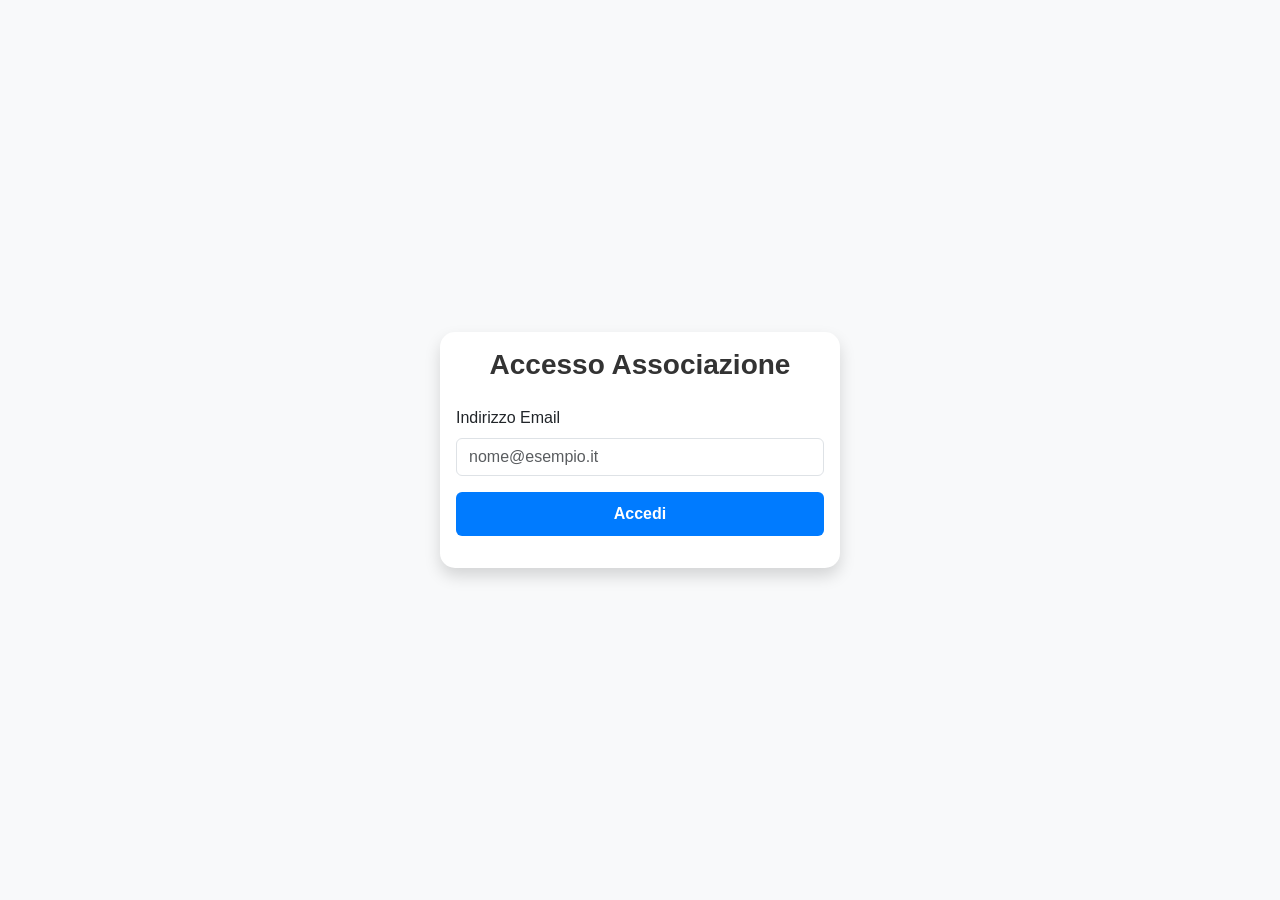
<file: index.html>
<!DOCTYPE html>
<html lang="it">
<head>
    <meta charset="UTF-8">
    <meta name="viewport" content="width=device-width, initial-scale=1.0">
    <title>Login - Gestione Sale Prove</title>
    <link href="https://cdn.jsdelivr.net/npm/bootstrap@5.3.0/dist/css/bootstrap.min.css" rel="stylesheet">
    <link rel="stylesheet" href="assets/css/style.css">
</head>
<body class="bg-light">

<div class="container d-flex justify-content-center align-items-center vh-100">
    <div class="card shadow" style="width: 100%; max-width: 400px;">
        <div class="card-body">
            <h3 class="card-title text-center mb-4">Accesso Associazione</h3>
            <form id="loginForm">
                <div class="mb-3">
                    <label for="email" class="form-label">Indirizzo Email</label>
                    <input type="email" class="form-control" id="email" placeholder="nome@esempio.it" required>
                </div>
                <button type="submit" class="btn btn-primary w-100">Accedi</button>
            </form>
            <div id="loginFeedback" class="mt-3"></div>
        </div>
    </div>
</div>

<script src="js/main.js"></script>
</body>
</html>
</file>
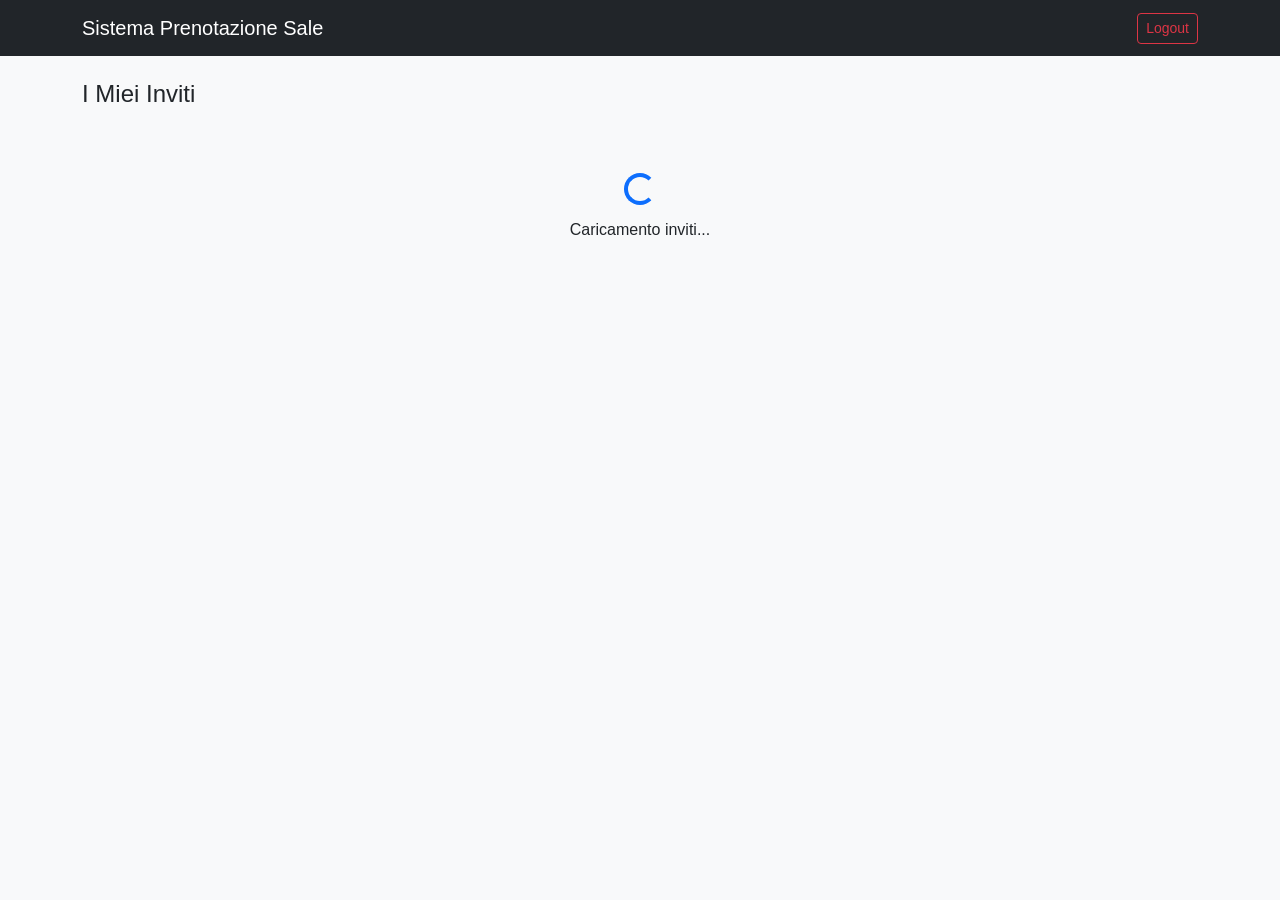
<file: dashboard.html>
<!DOCTYPE html>
<html lang="it">
<head>
    <meta charset="UTF-8">
    <meta name="viewport" content="width=device-width, initial-scale=1.0">
    <title>Dashboard - Gestione Sale</title>
    
    <link href="https://cdn.jsdelivr.net/npm/bootstrap@5.3.0/dist/css/bootstrap.min.css" rel="stylesheet">
    <link rel="stylesheet" href="assets/css/style.css">
</head>

<body class="bg-light">

    <nav class="navbar navbar-dark bg-dark mb-4">
        <div class="container">
            <span class="navbar-brand">Sistema Prenotazione Sale</span>
            <div class="d-flex">
                <span id="userName" class="navbar-text me-3 text-white"></span>
                <button class="btn btn-outline-danger btn-sm" onclick="logout()">Logout</button>
            </div>
        </div>
    </nav>

    <div class="container">
        <div id="sezioneResponsabile" class="d-none mb-5">
            <div class="card border-primary shadow-sm">
                <div class="card-header bg-primary text-white d-flex justify-content-between align-items-center">
                    <span>Pannello Responsabile</span>
                    <button class="btn btn-light btn-sm" onclick="apriModalePrenotazione()">Nuova Prenotazione +</button>
                </div>
                <div class="card-body">
                    <p class="mb-0">Gestisci le sale del tuo settore e crea nuovi eventi.</p>
                </div>
            </div>
        </div>

        <div id="sezioneIscritto">
            <h4 class="mb-3">I Miei Inviti</h4>
            <div id="listaInviti" class="row">
                <div class="col-12 text-center py-5">
                    <div class="spinner-border text-primary" role="status"></div>
                    <p class="mt-2">Caricamento inviti...</p>
                </div>
            </div>
        </div>
    </div>

    <div class="modal fade" id="modalPrenotazione" tabindex="-1" aria-hidden="true">
        <div class="modal-dialog">
            <div class="modal-content">
                <div class="modal-header">
                    <h5 class="modal-title">Nuova Prenotazione</h5>
                    <button type="button" class="btn-close" data-bs-dismiss="modal" aria-label="Close"></button>
                </div>
                <div class="modal-body">
                    <form id="formPrenotazione">
                        <div class="mb-3">
                            <label class="form-label">Seleziona Sala</label>
                            <select class="form-select" id="id_sala" required></select>
                        </div>
                        <div class="mb-3">
                            <label class="form-label">Attività</label>
                            <input type="text" class="form-control" id="attivita" placeholder="es. Prove Orchestra" required>
                        </div>
                        <div class="row">
                            <div class="col-md-6 mb-3">
                                <label class="form-label">Data</label>
                                <input type="date" class="form-control" id="data_pren" required>
                            </div>
                            <div class="col-md-3 mb-3">
                                <label class="form-label">Inizio</label>
                                <input type="number" class="form-control" id="ora_p" min="9" max="23" value="9" required>
                            </div>
                            <div class="col-md-3 mb-3">
                                <label class="form-label">Durata</label>
                                <input type="number" class="form-control" id="durata_p" min="1" max="5" value="1" required>
                            </div>
                        </div>
                        <div id="feedbackPrenotazione"></div>
                    </form>
                </div>
                <div class="modal-footer">
                    <button type="button" class="btn btn-secondary" data-bs-dismiss="modal">Annulla</button>
                    <button type="submit" form="formPrenotazione" class="btn btn-primary">Verifica e Salva</button>
                </div>
            </div>
        </div>
    </div>

    <script src="https://cdn.jsdelivr.net/npm/bootstrap@5.3.0/dist/js/bootstrap.bundle.min.js"></script>
    <script src="js/dashboard.js"></script>

</body>
</html>
</file>
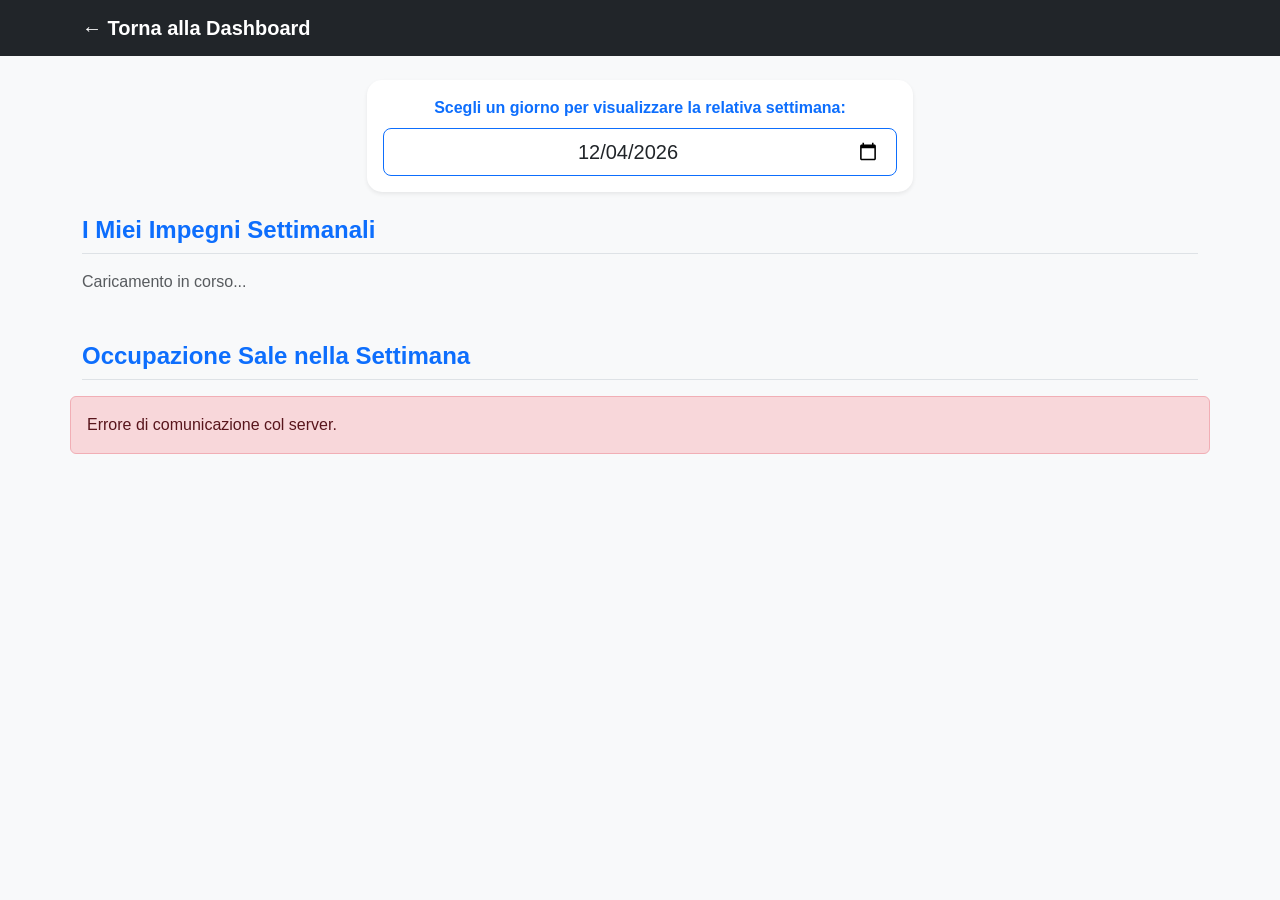
<file: Frontend/calendario.html>
<!DOCTYPE html>
<html lang="it">
<head>
    <meta charset="UTF-8">
    <title>Calendario Settimanale</title>
    <link href="https://cdn.jsdelivr.net/npm/bootstrap@5.3.0/dist/css/bootstrap.min.css" rel="stylesheet">
    <link rel="stylesheet" href="https://cdn.jsdelivr.net/npm/bootstrap-icons@1.11.1/font/bootstrap-icons.css">
    <link rel="stylesheet" href="../css/style.css">
</head>
<body class="bg-light">
    <nav class="navbar navbar-dark bg-dark mb-4">
        <div class="container">
            <a href="dashboard.html" class="navbar-brand fw-bold">← Torna alla Dashboard</a>
        </div>
    </nav>

    <div class="container pb-5">
        <div class="row mb-4">
            <div class="col-md-6 mx-auto">
                <div class="card shadow-sm border-0">
                    <div class="card-body text-center">
                        <label class="form-label fw-bold text-primary">Scegli un giorno per visualizzare la relativa settimana:</label>
                        <input type="date" class="form-control form-control-lg border-primary text-center" id="data_settimana" onchange="caricaCalendario()">
                    </div>
                </div>
            </div>
        </div>

        <h4 class="text-primary fw-bold mb-3 border-bottom pb-2">I Miei Impegni Settimanali</h4>
        <div class="row mb-5" id="impegniUtente">
            <div class="col-12 text-muted">Caricamento in corso...</div>
        </div>

        <h4 class="text-primary fw-bold mb-3 border-bottom pb-2">Occupazione Sale nella Settimana</h4>
        <div class="row" id="occupazioneSale">
            <div class="col-12 text-muted">Caricamento in corso...</div>
        </div>
    </div>

    <div class="modal fade" id="modalModifica" tabindex="-1" aria-hidden="true">
        <div class="modal-dialog">
            <div class="modal-content shadow-lg border-0">
                <div class="modal-header bg-warning text-dark">
                    <h5 class="modal-title fw-bold">Modifica Prenotazione</h5>
                    <button type="button" class="btn-close" data-bs-dismiss="modal" aria-label="Close"></button>
                </div>
                <div class="modal-body bg-light">
                    <form id="formModifica">
                        <input type="hidden" id="edit_id">
                        <div class="mb-3">
                            <label class="form-label fw-bold small text-muted">Attività</label>
                            <input type="text" class="form-control" id="edit_attivita" required>
                        </div>
                        <div class="row mb-3">
                            <div class="col-md-4">
                                <label class="form-label fw-bold small text-muted">Data</label>
                                <input type="date" class="form-control" id="edit_data" required>
                            </div>
                            <div class="col-md-4">
                                <label class="form-label fw-bold small text-muted">Ora Inizio</label>
                                <input type="number" class="form-control" id="edit_ora" min="9" max="23" required>
                            </div>
                            <div class="col-md-4">
                                <label class="form-label fw-bold small text-muted">Durata (Ore)</label>
                                <input type="number" class="form-control" id="edit_durata" min="1" max="5" required>
                            </div>
                        </div>
                    </form>
                </div>
                <div class="modal-footer">
                    <button type="button" class="btn btn-secondary" data-bs-dismiss="modal">Annulla</button>
                    <button type="button" class="btn btn-warning fw-bold" onclick="salvaModifica()">Salva Modifiche</button>
                </div>
            </div>
        </div>
    </div>

    <script src="https://cdn.jsdelivr.net/npm/bootstrap@5.3.0/dist/js/bootstrap.bundle.min.js"></script>
    <script>
        document.getElementById('data_settimana').value = new Date().toISOString().split('T')[0];
        
        function caricaCalendario() {
            const dataSelezionata = document.getElementById('data_settimana').value;
            if(!dataSelezionata) return;

            fetch(`../backend/get_calendario.php?data=${dataSelezionata}`, {
                headers: { 'X-Requested-With': 'XMLHttpRequest' }
            })
            .then(res => res.json())
            .then(data => {
                if(!data.success) { alert(data.message); return; }
                
                const currentUserId = data.current_user_id;

                // --- STAMPA IMPEGNI ---
                const divImpegni = document.getElementById('impegniUtente');
                divImpegni.innerHTML = '';
                if(data.impegni.length === 0) {
                    divImpegni.innerHTML = '<div class="col-12"><div class="alert alert-light border">Nessun impegno in questa settimana.</div></div>';
                } else {
                    data.impegni.forEach(imp => {
                        divImpegni.innerHTML += `
                            <div class="col-md-4 mb-3">
                                <div class="card h-100 border-success border-start border-4 shadow-sm">
                                    <div class="card-body">
                                        <h5 class="fw-bold">${imp.attivita}</h5>
                                        <p class="mb-1 text-muted">📍 ${imp.nome_sala}</p>
                                        <p class="mb-1 text-muted">📅 ${imp.data}</p>
                                        <p class="mb-0 text-muted">⏱ Ore ${imp.ora_inizio}:00 (${imp.durata}h)</p>
                                    </div>
                                </div>
                            </div>
                        `;
                    });
                }

                // --- STAMPA OCCUPAZIONE SALE A TABELLA ---
                const divSale = document.getElementById('occupazioneSale');
                divSale.innerHTML = '';
                if(data.sale.length === 0) {
                    divSale.innerHTML = '<div class="col-12"><div class="alert alert-light border">Nessuna sala occupata in questa settimana.</div></div>';
                } else {
                    const saleMap = {}; 
                    data.sale.forEach(s => {
                        if(!saleMap[s.nome_sala]) saleMap[s.nome_sala] = [];
                        saleMap[s.nome_sala].push(s);
                    });

                    for(const [nomeSala, prenotazioni] of Object.entries(saleMap)) {
                        let righeTabella = prenotazioni.map(p => {
                            const isMia = (p.id_responsabile == currentUserId);
                            const rowClass = isMia ? 'table-warning' : ''; 
                            const btnModifica = isMia ? 
                                `<button class="btn btn-sm btn-outline-dark" onclick="apriModaleModifica(${p.id}, '${p.attivita.replace(/'/g, "\\'")}', '${p.data}', ${p.ora_inizio}, ${p.durata || 1})">✏️ Modifica</button>` : 
                                '';

                            return `
                            <tr class="${rowClass}">
                                <td>${p.data}</td>
                                <td>${p.ora_inizio}:00</td>
                                <td>${p.durata}h</td> <td>${p.attivita}</td>
                                <td class="text-center">${btnModifica}</td>
                            </tr>`;
                        }).join('');

                        divSale.innerHTML += `
                            <div class="col-12 mb-4">
                                <div class="card border-info border-start border-4 shadow-sm bg-white">
                                    <div class="card-body">
                                        <h5 class="fw-bold text-info mb-3">${nomeSala}</h5>
                                        <div class="table-responsive">
                                            <table class="table table-hover table-bordered mb-0 align-middle">
                                                <thead class="table-light">
                                                    <tr>
                                                        <th>Data</th>
                                                        <th>Ora</th>
                                                        <th>Durata</th> <th>Attività</th>
                                                        <th class="text-center" style="width: 120px;">Azioni</th>
                                                    </tr>
                                                </thead>
                                                <tbody>
                                                    ${righeTabella}
                                                </tbody>
                                            </table>
                                        </div>
                                    </div>
                                </div>
                            </div>
                        `;
                    }
                }
            })
            .catch(err => {
                document.getElementById('occupazioneSale').innerHTML = '<div class="alert alert-danger">Errore di comunicazione col server.</div>';
            });
        }

        let modaleModificaInstance = null;

        function apriModaleModifica(id, attivita, data, ora, durata) {
            document.getElementById('edit_id').value = id;
            document.getElementById('edit_attivita').value = attivita;
            document.getElementById('edit_data').value = data;
            document.getElementById('edit_ora').value = ora;
            document.getElementById('edit_durata').value = durata;
            
            modaleModificaInstance = new bootstrap.Modal(document.getElementById('modalModifica'));
            modaleModificaInstance.show();
        }

        function salvaModifica() {
            const formData = new URLSearchParams();
            formData.append('id', document.getElementById('edit_id').value);
            formData.append('attivita', document.getElementById('edit_attivita').value);
            formData.append('data', document.getElementById('edit_data').value);
            formData.append('ora_inizio', document.getElementById('edit_ora').value);
            formData.append('durata', document.getElementById('edit_durata').value);

            fetch('../backend/aggiorna_prenotazione.php', {
                method: 'POST',
                headers: { 'X-Requested-With': 'XMLHttpRequest' },
                body: formData
            })
            .then(res => res.json())
            .then(data => {
                if(data.success) {
                    modaleModificaInstance.hide();
                    caricaCalendario(); 
                } else {
                    alert("Errore: " + data.message);
                }
            })
            .catch(err => {
                alert("Errore di connessione col server.");
            });
        }

        caricaCalendario(); 
    </script>
</body>
</html>
</file>
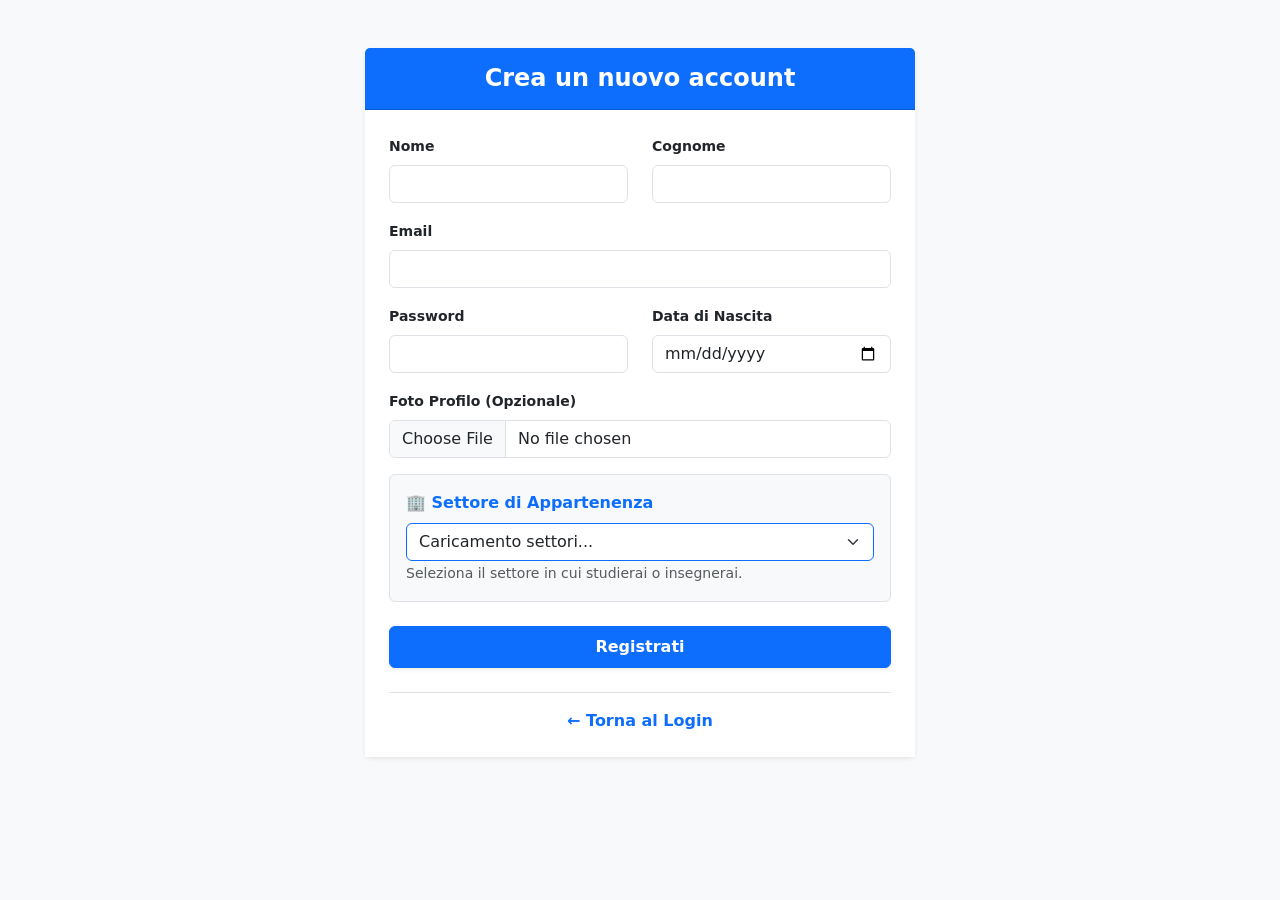
<file: Frontend/registrazione.html>
<!DOCTYPE html>
<html lang="it">
<head>
    <meta charset="UTF-8">
    <title>Registrazione - Gestione Sale</title>
    <link href="https://cdn.jsdelivr.net/npm/bootstrap@5.3.0/dist/css/bootstrap.min.css" rel="stylesheet">
</head>
<body class="bg-light">
    <div class="container py-5">
        <div class="card shadow-sm border-0 mx-auto" style="max-width: 550px;">
            <div class="card-header bg-primary text-white text-center py-3">
                <h4 class="mb-0 fw-bold">Crea un nuovo account</h4>
            </div>
            <div class="card-body p-4 bg-white">
                <form id="formRegistrazione" enctype="multipart/form-data">
                    <div class="row">
                        <div class="col-md-6 mb-3">
                            <label class="form-label fw-bold small">Nome</label>
                            <input type="text" id="reg_nome" class="form-control" required>
                        </div>
                        <div class="col-md-6 mb-3">
                            <label class="form-label fw-bold small">Cognome</label>
                            <input type="text" id="reg_cognome" class="form-control" required>
                        </div>
                    </div>
                    
                    <div class="mb-3">
                        <label class="form-label fw-bold small">Email</label>
                        <input type="email" id="reg_email" class="form-control" required>
                    </div>
                    
                    <div class="row">
                        <div class="col-md-6 mb-3">
                            <label class="form-label fw-bold small">Password</label>
                            <input type="password" id="reg_password" class="form-control" required>
                        </div>
                        <div class="col-md-6 mb-3">
                            <label class="form-label fw-bold small">Data di Nascita</label>
                            <input type="date" id="reg_data" class="form-control" required>
                        </div>
                    </div>

                    <div class="mb-3">
                        <label class="form-label fw-bold small">Foto Profilo (Opzionale)</label>
                        <input type="file" id="reg_foto" class="form-control" accept="image/png, image/jpeg, image/jpg, image/gif">
                    </div>

                    <div class="mb-4 p-3 bg-light rounded border">
                        <label class="form-label fw-bold text-primary">🏢 Settore di Appartenenza</label>
                        <select id="reg_settore" class="form-select border-primary" required>
                            <option value="">Caricamento settori...</option>
                        </select>
                        <small class="text-muted">Seleziona il settore in cui studierai o insegnerai.</small>
                    </div>
                    
                    <div id="feedbackReg"></div>
                    <button type="submit" class="btn btn-primary w-100 fw-bold py-2 shadow-sm">Registrati</button>
                </form>
                
                <div class="text-center mt-4 border-top pt-3">
                    <a href="../index.php" class="text-decoration-none fw-bold">← Torna al Login</a>
                </div>
            </div>
        </div>
    </div>

    <script>
        document.addEventListener('DOMContentLoaded', () => {
            // Carica dinamicamente i settori all'apertura della pagina
            fetch('../backend/get_settori.php', { headers: { 'X-Requested-With': 'XMLHttpRequest' } })
            .then(res => res.json())
            .then(data => {
                const select = document.getElementById('reg_settore');
                select.innerHTML = '<option value="">-- Scegli un Settore --</option>';
                if(data.success) {
                    data.settori.forEach(s => {
                        select.innerHTML += `<option value="${s.id}">${s.nome}</option>`;
                    });
                }
            });
        });

        document.getElementById('formRegistrazione').addEventListener('submit', function(e) {
            e.preventDefault();
            
            // Usiamo FormData per supportare sia il testo che la foto!
            const formData = new FormData();
            formData.append('nome', document.getElementById('reg_nome').value);
            formData.append('cognome', document.getElementById('reg_cognome').value);
            formData.append('email', document.getElementById('reg_email').value);
            formData.append('password', document.getElementById('reg_password').value);
            formData.append('data_nascita', document.getElementById('reg_data').value);
            formData.append('id_settore', document.getElementById('reg_settore').value);
            
            // Selezioniamo la foto se è stata inserita
            const fileFoto = document.getElementById('reg_foto').files[0];
            if (fileFoto) {
                formData.append('foto', fileFoto);
            }

            // Inviamo i dati al server
            fetch('../backend/registrazione.php', {
                method: 'POST',
                headers: { 'X-Requested-With': 'XMLHttpRequest' },
                body: formData // Niente più URLSearchParams!
            })
            .then(res => res.json())
            .then(res => {
                const f = document.getElementById('feedbackReg');
                if(res.success) {
                    f.innerHTML = '<div class="alert alert-success shadow-sm">Registrazione completata! Puoi effettuare l\'accesso.</div>';
                    setTimeout(() => window.location.href = '../index.php', 2000);
                } else {
                    f.innerHTML = `<div class="alert alert-danger shadow-sm">${res.message}</div>`;
                }
            })
            .catch(err => {
                document.getElementById('feedbackReg').innerHTML = '<div class="alert alert-danger shadow-sm">Errore di comunicazione col server.</div>';
            });
        });
    </script>
</body>
</html>
</file>
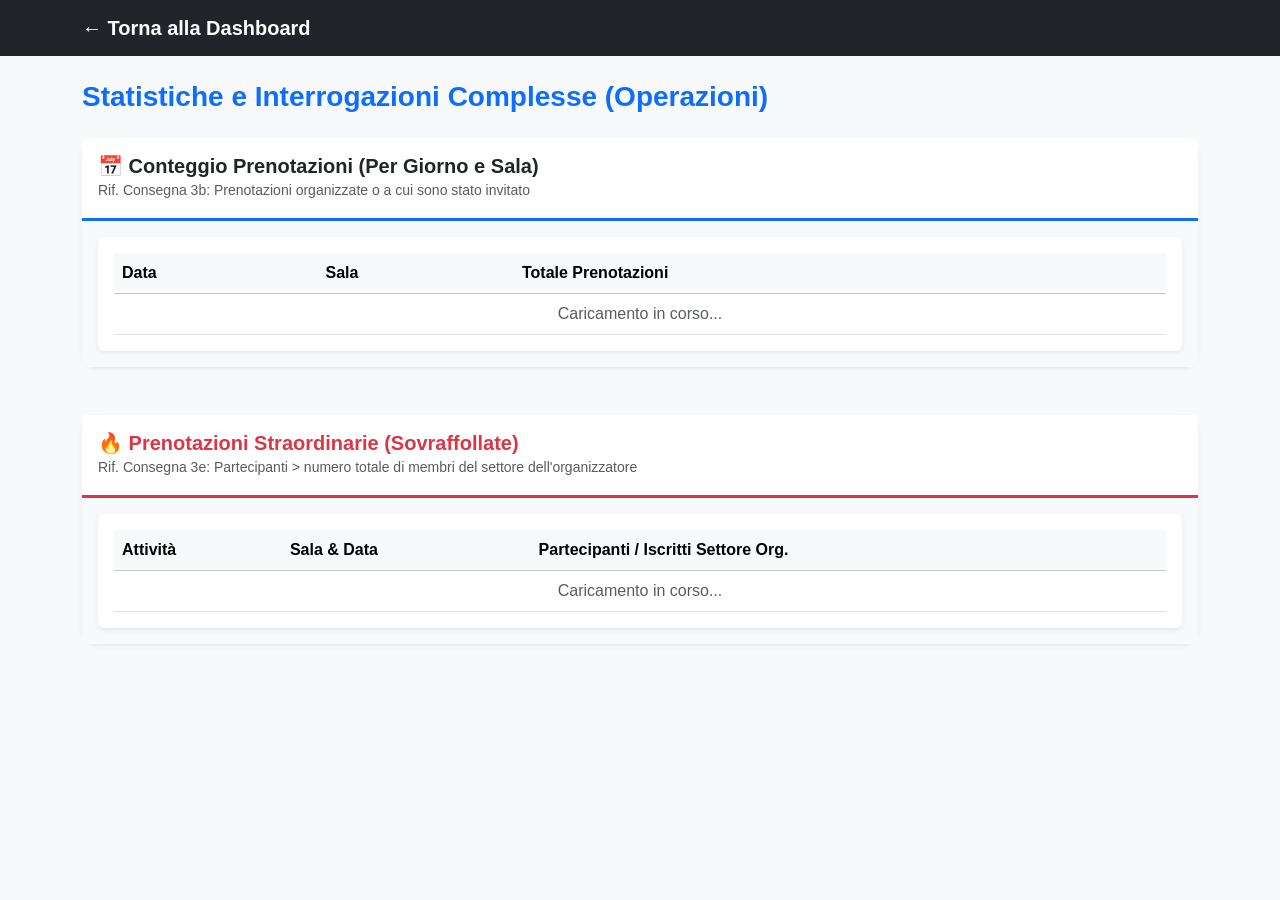
<file: Frontend/statistiche.html>
<!DOCTYPE html>
<html lang="it">
<head>
    <meta charset="UTF-8">
    <title>Statistiche e Query</title>
    <link href="https://cdn.jsdelivr.net/npm/bootstrap@5.3.0/dist/css/bootstrap.min.css" rel="stylesheet">
    <link rel="stylesheet" href="../css/style.css">
</head>
<body class="bg-light">
    <nav class="navbar navbar-dark bg-dark mb-4">
        <div class="container">
            <a href="dashboard.html" class="navbar-brand fw-bold">← Torna alla Dashboard</a>
        </div>
    </nav>

    <div class="container pb-5">
        <h3 class="mb-4 text-primary fw-bold">Statistiche e Interrogazioni Complesse (Operazioni)</h3>

        <div class="card shadow-sm border-0 mb-5">
            <div class="card-header bg-white border-bottom border-primary border-3 py-3">
                <h5 class="mb-0 fw-bold">📅 Conteggio Prenotazioni (Per Giorno e Sala)</h5>
                <small class="text-muted">Rif. Consegna 3b: Prenotazioni organizzate o a cui sono stato invitato</small>
            </div>
            <div class="card-body bg-light">
                <div class="table-responsive bg-white p-3 rounded shadow-sm">
                    <table class="table table-hover align-middle mb-0">
                        <thead class="table-light">
                            <tr><th>Data</th><th>Sala</th><th>Totale Prenotazioni</th></tr>
                        </thead>
                        <tbody id="tabellaConteggio">
                            <tr><td colspan="3" class="text-center text-muted">Caricamento in corso...</td></tr>
                        </tbody>
                    </table>
                </div>
            </div>
        </div>

        <div class="card shadow-sm border-0">
            <div class="card-header bg-white border-bottom border-danger border-3 py-3">
                <h5 class="mb-0 fw-bold text-danger">🔥 Prenotazioni Straordinarie (Sovraffollate)</h5>
                <small class="text-muted">Rif. Consegna 3e: Partecipanti > numero totale di membri del settore dell'organizzatore</small>
            </div>
            <div class="card-body bg-light">
                <div class="table-responsive bg-white p-3 rounded shadow-sm">
                    <table class="table table-hover align-middle mb-0">
                        <thead class="table-light">
                            <tr><th>Attività</th><th>Sala & Data</th><th>Partecipanti / Iscritti Settore Org.</th></tr>
                        </thead>
                        <tbody id="tabellaComplesse">
                            <tr><td colspan="3" class="text-center text-muted">Caricamento in corso...</td></tr>
                        </tbody>
                    </table>
                </div>
            </div>
        </div>
    </div>

    <script>
        document.addEventListener('DOMContentLoaded', () => {
            fetch('../backend/get_statistiche.php', { headers: { 'X-Requested-With': 'XMLHttpRequest' } })
            .then(res => res.json())
            .then(data => {
                if(!data.success) { alert(data.message); return; }

                // Popola Tabella 3b
                const tbody3b = document.getElementById('tabellaConteggio');
                tbody3b.innerHTML = data.conteggio.length === 0 ? '<tr><td colspan="3" class="text-center">Nessun dato.</td></tr>' : '';
                data.conteggio.forEach(row => {
                    tbody3b.innerHTML += `<tr>
                        <td><strong>${row.data}</strong></td>
                        <td>${row.nome_sala}</td>
                        <td><span class="badge bg-primary rounded-pill fs-6">${row.num_prenotazioni}</span></td>
                    </tr>`;
                });

                // Popola Tabella 3e
                const tbody3e = document.getElementById('tabellaComplesse');
                tbody3e.innerHTML = data.complesse.length === 0 ? '<tr><td colspan="3" class="text-center">Nessuna prenotazione soddisfa i requisiti.</td></tr>' : '';
                data.complesse.forEach(row => {
                    tbody3e.innerHTML += `<tr>
                        <td><strong>${row.attivita}</strong></td>
                        <td>${row.nome_sala} <br><small class="text-muted">${row.data} (Ore ${row.ora_inizio}:00)</small></td>
                        <td><span class="badge bg-danger fs-6">${row.num_partecipanti}</span> <span class="text-muted mx-2">contro</span> <span class="badge bg-secondary fs-6">${row.num_iscritti_settore}</span></td>
                    </tr>`;
                });
            });
        });
    </script>
</body>
</html>
</file>
<file: assets/css/style.css>
/* assets/css/style.css */

/* Impostazioni generali per lo sfondo */
body {
    background-color: #f4f7f6;
    font-family: 'Segoe UI', Tahoma, Geneva, Verdana, sans-serif;
}

/* Centratura del container di login */
.vh-100 {
    min-height: 100vh;
}

/* Personalizzazione della Card di Login */
.card {
    border: none;
    border-radius: 15px;
    transition: transform 0.3s ease;
}

.card:hover {
    transform: translateY(-5px);
}

.card-title {
    color: #333;
    font-weight: 700;
}

/* Stile per i feedback (messaggi di errore/successo) */
#loginFeedback .alert {
    font-size: 0.9rem;
    border-radius: 10px;
}

/* Pulsante personalizzato */
.btn-primary {
    background-color: #007bff;
    border: none;
    padding: 10px;
    font-weight: 600;
    transition: background 0.3s;
}

.btn-primary:hover {
    background-color: #0056b3;
}


.admin-navbar {
    background: linear-gradient(135deg, #1e3c72 0%, #2a5298 100%);
    box-shadow: 0 4px 15px rgba(0,0,0,0.1);
}

.table-custom-shadow {
    box-shadow: 0 5px 20px rgba(0,0,0,0.04);
    border-radius: 12px;
    overflow: hidden;
}

.card-oggi {
    transition: transform 0.2s ease, box-shadow 0.2s ease;
    border-radius: 12px;
}

.card-oggi:hover {
    transform: translateY(-5px);
    box-shadow: 0 10px 20px rgba(0,0,0,0.1) !important;
}
</file>
<file: css/style.css>
/* assets/css/style.css */

/* Impostazioni generali per lo sfondo */
body {
    background-color: #f4f7f6;
    font-family: 'Segoe UI', Tahoma, Geneva, Verdana, sans-serif;
}

/* Centratura del container di login */
.vh-100 {
    min-height: 100vh;
}

/* Personalizzazione della Card di Login */
.card {
    border: none;
    border-radius: 15px;
    transition: transform 0.3s ease;
}

.card:hover {
    transform: translateY(-5px);
}

.card-title {
    color: #333;
    font-weight: 700;
}

/* Stile per i feedback (messaggi di errore/successo) */
#loginFeedback .alert {
    font-size: 0.9rem;
    border-radius: 10px;
}

/* Pulsante personalizzato */
.btn-primary {
    background-color: #007bff;
    border: none;
    padding: 10px;
    font-weight: 600;
    transition: background 0.3s;
}

.btn-primary:hover {
    background-color: #0056b3;
}


.admin-navbar {
    background: linear-gradient(135deg, #1e3c72 0%, #2a5298 100%);
    box-shadow: 0 4px 15px rgba(0,0,0,0.1);
}

.table-custom-shadow {
    box-shadow: 0 5px 20px rgba(0,0,0,0.04);
    border-radius: 12px;
    overflow: hidden;
}

.card-oggi {
    transition: transform 0.2s ease, box-shadow 0.2s ease;
    border-radius: 12px;
}

.card-oggi:hover {
    transform: translateY(-5px);
    box-shadow: 0 10px 20px rgba(0,0,0,0.1) !important;
}
</file>
